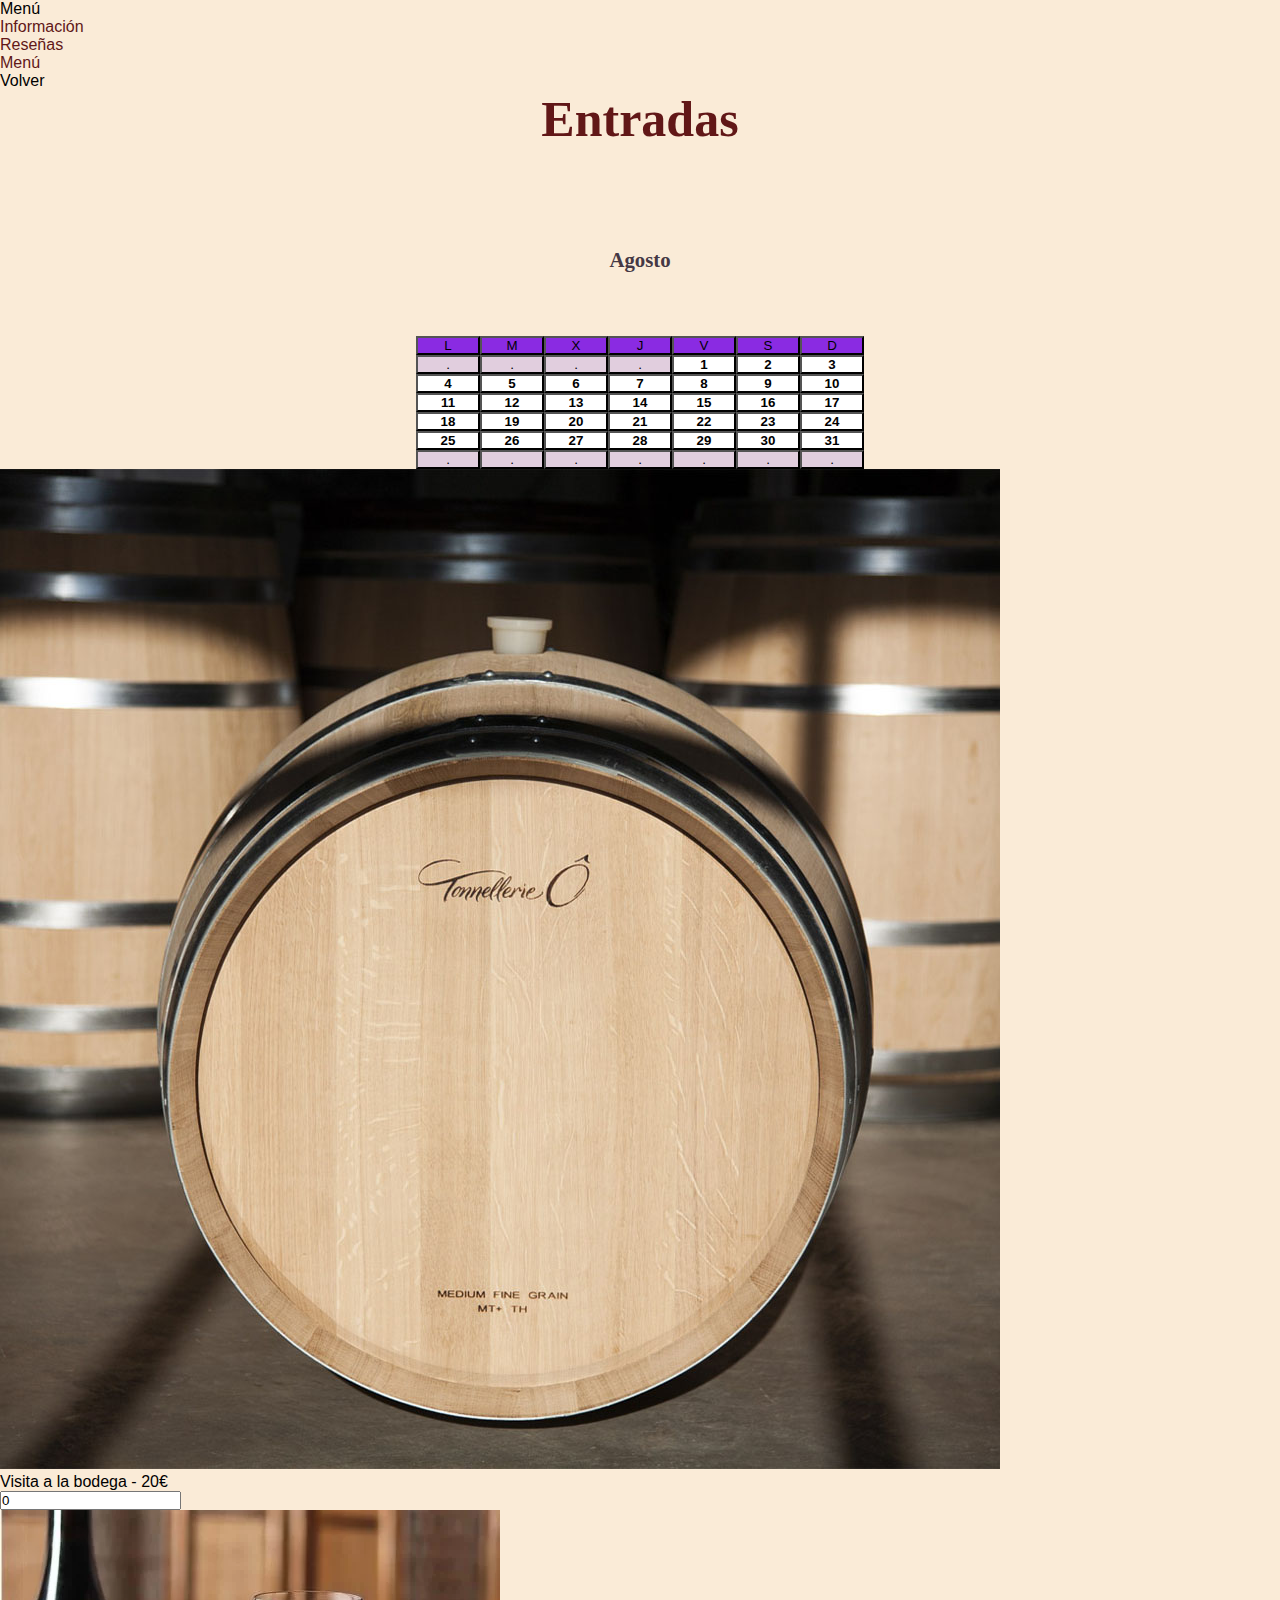
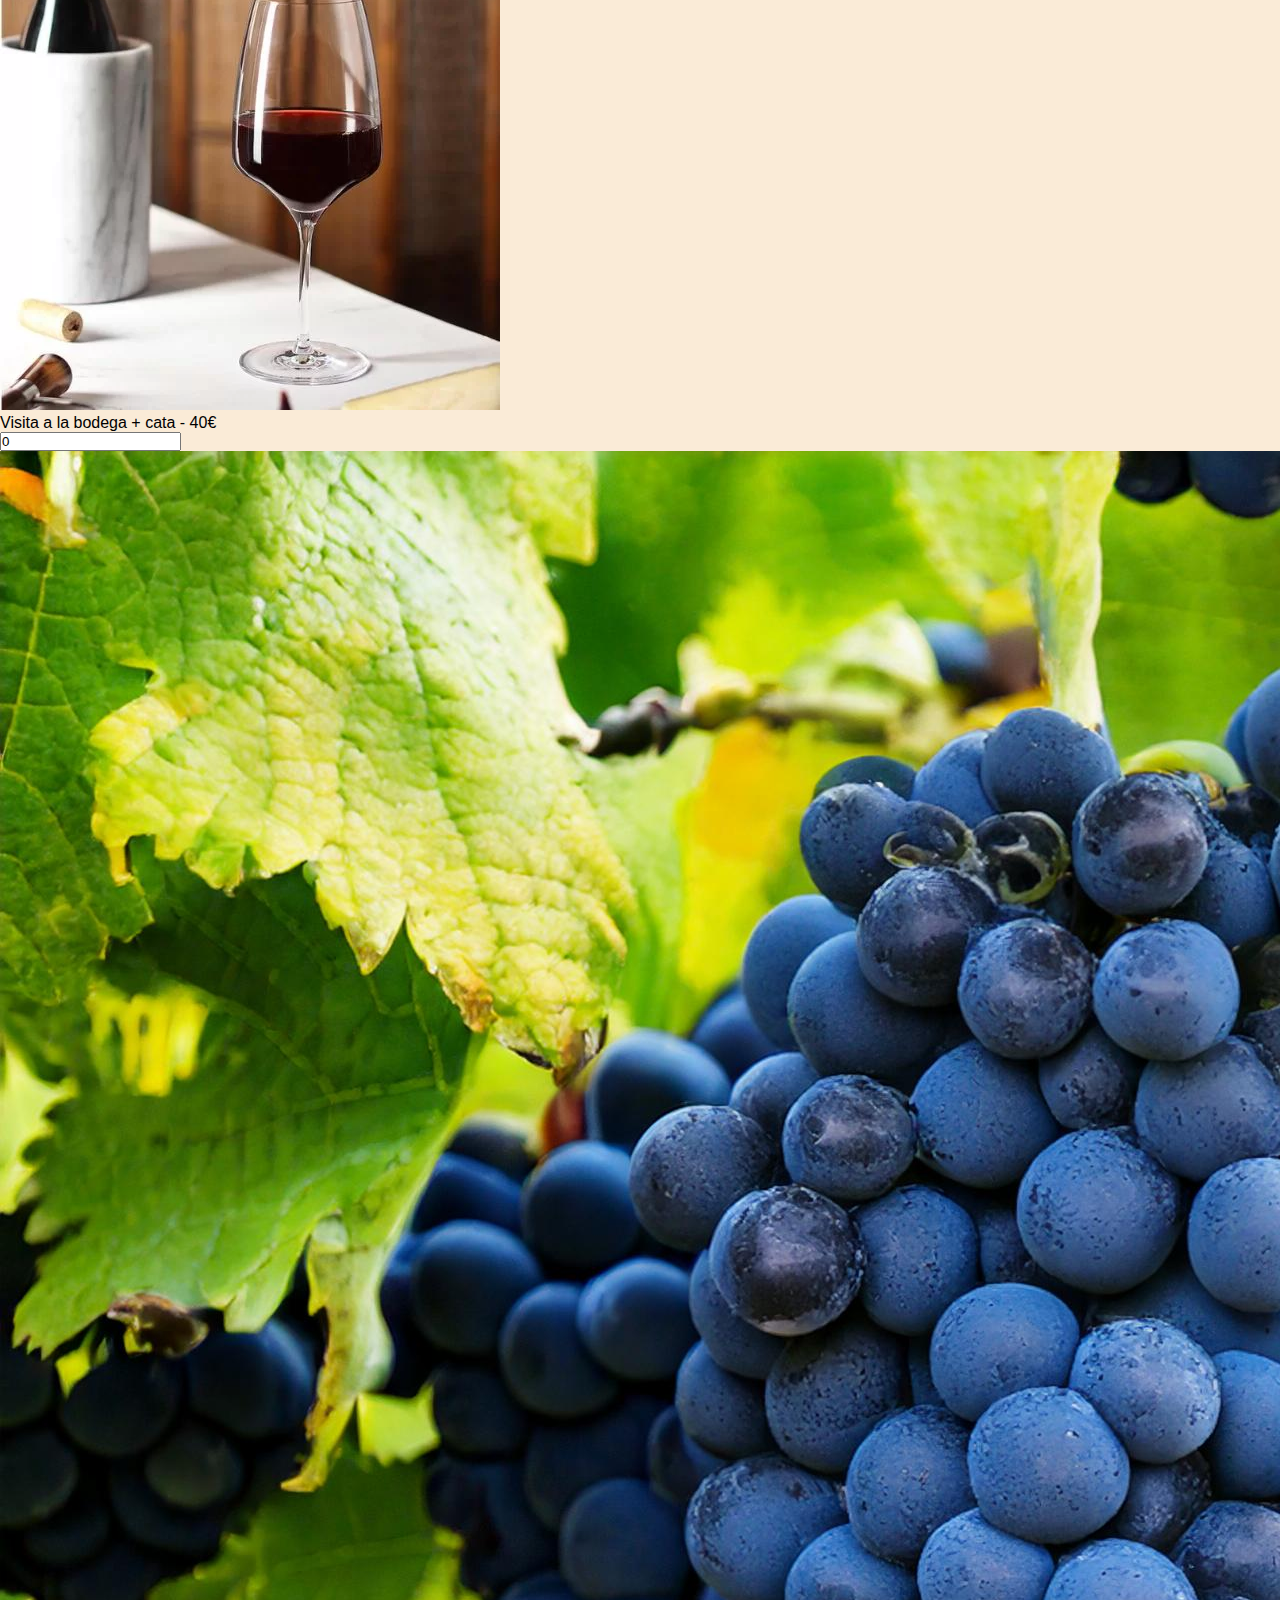
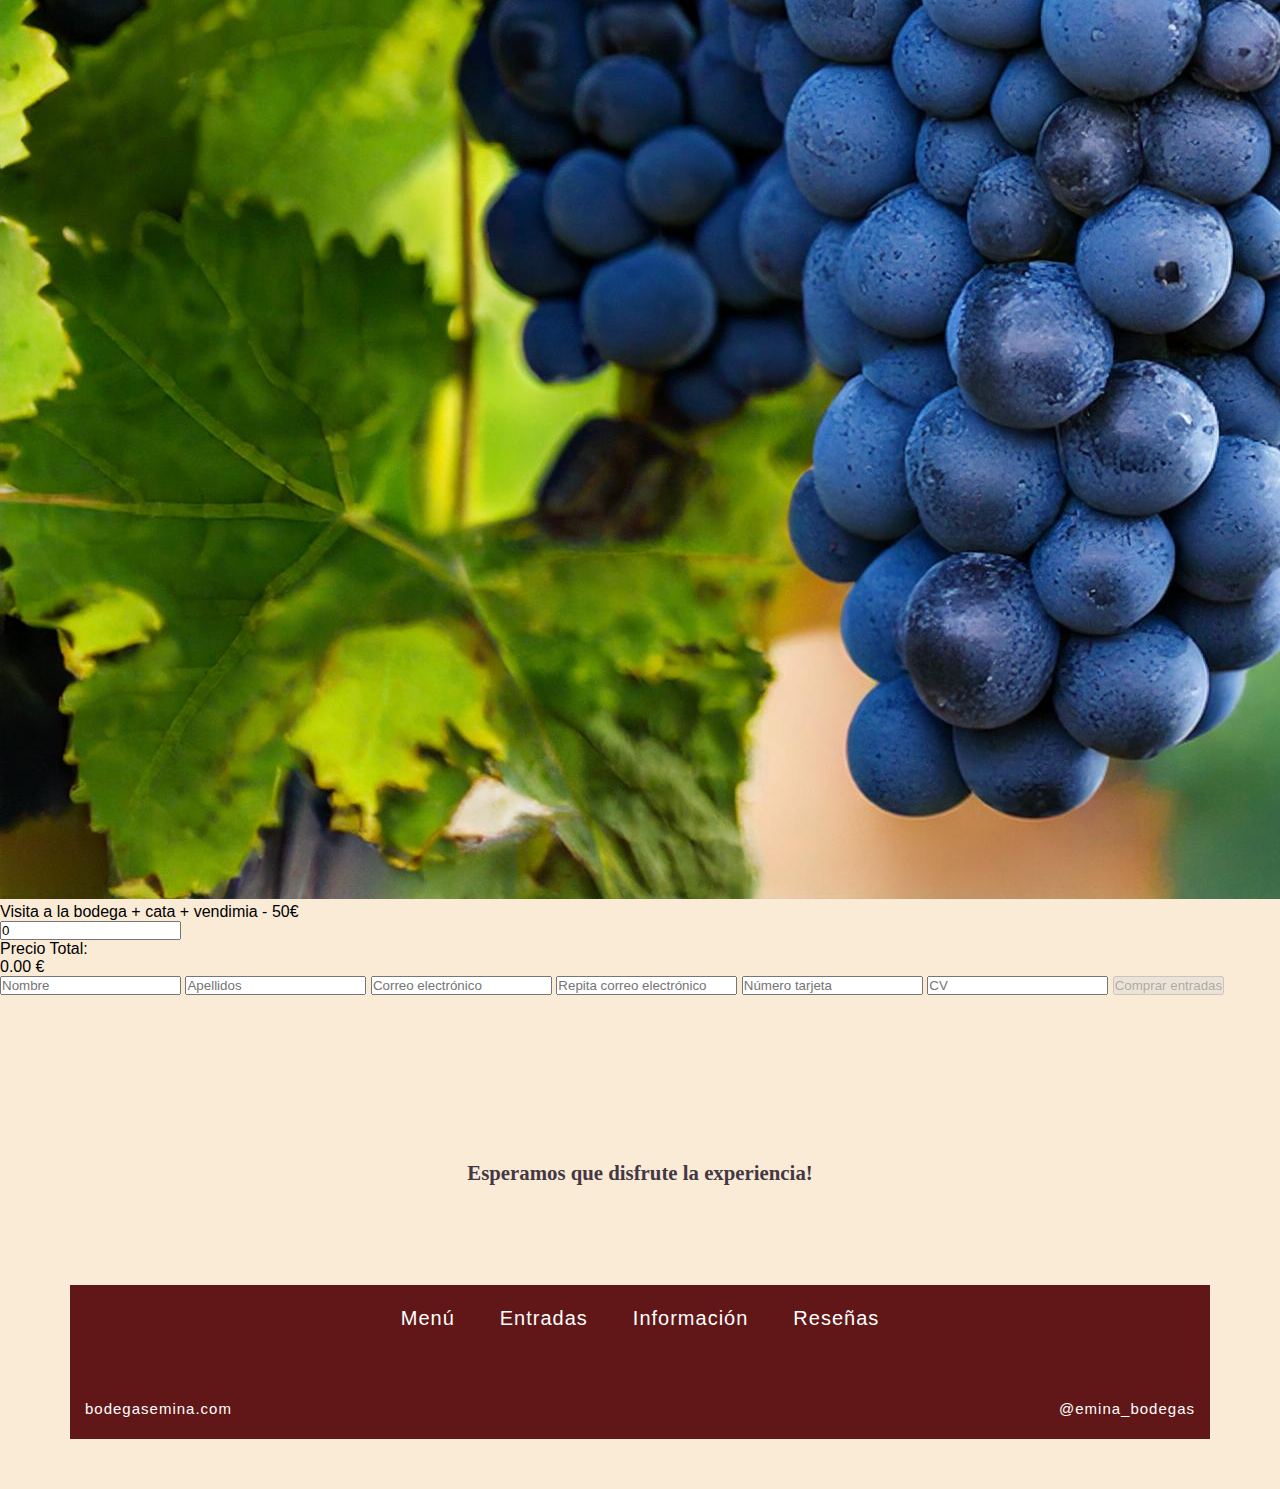
<file: entradas.html>
<!DOCTYPE html>

<html class="index">
    <head>
        <meta charset="utf-8">
        <meta name="viewport" content="width=device-width">
        <link rel="icon" href="MEDIA/corcho.jpg" type="image/webp">

        <link rel="stylesheet" href="https://cdnjs.com/libraries/font-awesome">

        <!-- CSS -->
         <link href="CSS/style.css" rel="stylesheet" type="text/css">
    </head>
    <body>
        <div class="wrapper">
            <nav id="menu">
            <div>
                <i class="fas fa-bars" onclick="openMenu()"></i>
                <p onclick="openMenu()">Menú</p>
                <ul>
                    <li>
                        <a href="informacion.html" onclick="closeMenu()">Información</a>
                    </li>
                    <li>
                        <a href="opiniones.html" onclick="closeMenu()">Reseñas</a>
                    </li>
                    <li>
                        <a href="index.html" onclick="closeMenu()">Menú</a>
                    </li>
                    <li>
                        <i class="fa-solid fa-xmark" onclick="closeMenu()"></i>
                        <p2 onclick="closeMenu()">Volver</p2>
                    </li>
                </ul>
                </div>
                </nav>
                </div>

            <header>
                <h1>Entradas</h1>
            </header>
            <h2>Agosto</h2>
            <div class="container4">
                <div class="container5">
                    <button class="boton5">L</button>
                    <button class="boton6">.</button>
                    <button class="boton4">4</button>
                    <button class="boton4">11</button>
                    <button class="boton4">18</button>
                    <button class="boton4">25</button>
                    <button class="boton6">.</button>
                </div>
                <div class="container5">
                    <button class="boton5">M</button>
                    <button class="boton6">.</button>
                    <button class="boton4">5</button>
                    <button class="boton4">12</button>
                    <button class="boton4">19</button>
                    <button class="boton4">26</button>
                    <button class="boton6">.</button>
                </div>
                <div class="container5">
                    <button class="boton5">X</button>
                    <button class="boton6">.</button>
                    <button class="boton4">6</button>
                    <button class="boton4">13</button>
                    <button class="boton4">20</button>
                    <button class="boton4">27</button>
                    <button class="boton6">.</button>
                </div>
                <div class="container5">
                    <button class="boton5">J</button>
                    <button class="boton6">.</button>
                    <button class="boton4">7</button>
                    <button class="boton4">14</button>
                    <button class="boton4">21</button>
                    <button class="boton4">28</button>
                    <button class="boton6">.</button>
                </div>
                <div class="container5">
                    <button class="boton5">V</button>
                    <button class="boton4">1</button>
                    <button class="boton4">8</button>
                    <button class="boton4">15</button>
                    <button class="boton4">22</button>
                    <button class="boton4">29</button>
                    <button class="boton6">.</button>
                </div>
                <div class="container5">
                    <button class="boton5">S</button>
                    <button class="boton4">2</button>
                    <button class="boton4">9</button>
                    <button class="boton4">16</button>
                    <button class="boton4">23</button>
                    <button class="boton4">30</button>
                    <button class="boton6">.</button>
                </div>
                <div class="container5">
                    <button class="boton5">D</button>
                    <button class="boton4">3</button>
                    <button class="boton4">10</button>
                    <button class="boton4">17</button>
                    <button class="boton4">24</button>
                    <button class="boton4">31</button>
                    <button class="boton6">.</button>
                </div>
            </div>
    
            
            <div class="calculo">
                <main>
                    <section id="experiencia">
                <div class="galeria2">
    <div class="experiencia-item">
        <img src="MEDIA/BARRICA.jpg" alt="">
        <div class="info-exp">
            <p>Visita a la bodega - 20€</p>
            <input type="number" name="bodega" min="0" value="0" data-price="20">
        </div>
    </div>

    <div class="experiencia-item">
        <img src="MEDIA/copa.webp" alt="">
        <div class="info-exp">
            <p>Visita a la bodega + cata - 40€</p>
            <input type="number" name="cata" min="0" value="0" data-price="40">
        </div>
    </div>

    <div class="experiencia-item">
        <img src="MEDIA/uvas.jpg" alt="">
        <div class="info-exp">
            <p>Visita a la bodega + cata + vendimia - 50€</p>
            <input type="number" name="vendimia" min="0" value="0" data-price="50">
        </div>
    </div>
</div>

<div class="total-price-cont">
    <p>Precio Total:</p>
    <p id="totalPrice">0€</p>
</div>

<input class="relleno" type="text" id="Opinión" placeholder="Nombre">
<input class="relleno" type="text" id="Opinión" placeholder="Apellidos">
<input class="relleno" type="text" id="Opinión" placeholder="Correo electrónico">
<input class="relleno" type="text" id="Opinión" placeholder="Repita correo electrónico">
<input class="relleno" type="text" id="Opinión" placeholder="Número tarjeta">
<input class="relleno" type="text" id="Opinión" placeholder="CV">

<input id="buyFood" type="submit" value="Comprar entradas" class="disabled"/>
            </div>
        
    


            <h2>Esperamos que disfrute la experiencia!</h2>



            <footer>
                <div class="options">
                    <a href="index.html">Menú</a>
                    <a href="entradas.html">Entradas</a>
                    <a href="informacion.html">Información</a>
                    <a href="opiniones.html">Reseñas</a>
                </div>
    
                <div class="contact">
                    <p>bodegasemina.com</p>
                    <p>@emina_bodegas</p>
                </div>
            </footer>
        </div>
        <script src="script.js"></script>
    </body>
</html>
</file>
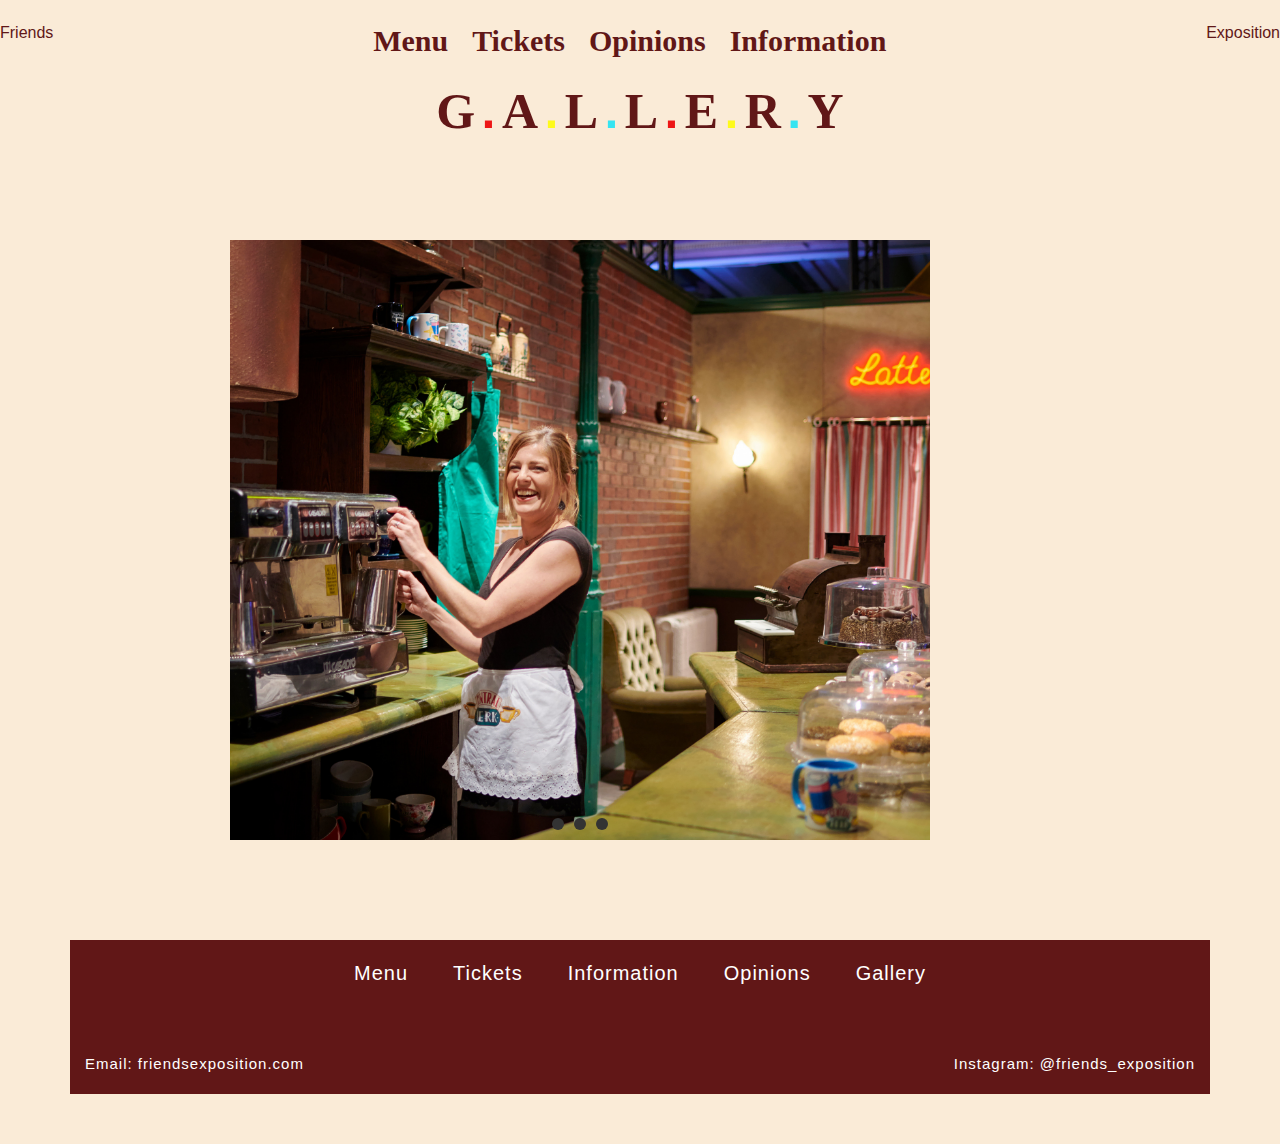
<file: gallery.html>
<!DOCTYPE html>

<html class="index">
    <head>
        <meta charset="utf-8">
        <meta name="viewport" content="width=device-width">
        <link rel="icon" href="MEDIA/IMAGES/favicon.webp" type="image/webp">

        <link rel="stylesheet" href="https://cdnjs.com/libraries/font-awesome">

        <!-- CSS -->
         <link href="CSS/style.css" rel="stylesheet" type="text/css">
    </head>
    <body>
        <div class="wrapper">
            <nav id="pr-menu" class="menu">
                <a href="index.html">Friends</a>
                <ul>
                    <li>
                        <a href="index.html">Menu</a>
                    </li>
                    <li>
                        <a href="entradas.html">Tickets</a>
                    </li>
                    <li>
                        <a href="opiniones.html">Opinions</a>
                    </li>
                    <li>
                        <a href="informacion.html">Information</a>
                    </li>
                </ul>
                <a href="index.html">Exposition</a>
            </nav>

            <header>
            <h1 class="tracking-in-contract">G <span class="s1">.</span>A <span class="s2">.</span>L <span class="s3">.</span>L <span class="s1">.</span>E <span class="s2">.</span>R <span class="s3">.</span>Y</h1>
            </header>


             <div class="carrusel">
    <input type="radio" name="slides" id="slide1" checked>
    <input type="radio" name="slides" id="slide2">
    <input type="radio" name="slides" id="slide3">

    <div class="slides">
      <div class="slide" id="s1">
        <img src="MEDIA/IMAGES/1.webp" alt="Imagen 1">
      </div>
      <div class="slide" id="s2">
        <img src="MEDIA/IMAGES/2.webp" alt="Imagen 2">
      </div>
      <div class="slide" id="s3">
        <img src="MEDIA/IMAGES/3.webp" alt="Imagen 3">
      </div>
    </div>

    <div class="navegacion">
      <label for="slide1"></label>
      <label for="slide2"></label>
      <label for="slide3"></label>
    </div>
  </div>
            <footer>
                <div class="options">
                    <a href="index.html">Menu</a>
                    <a href="entradas.html">Tickets</a>
                    <a href="informacion.html">Information</a>
                    <a href="opiniones.html">Opinions</a>
                    <a href="gallery.html">Gallery</a>
                </div>
    
                <div class="contact">
                    <p>Email: friendsexposition.com</p>
                    <p>Instagram: @friends_exposition</p>
                </div>
            </footer>
        </div>
    </body>
</html>
</file>
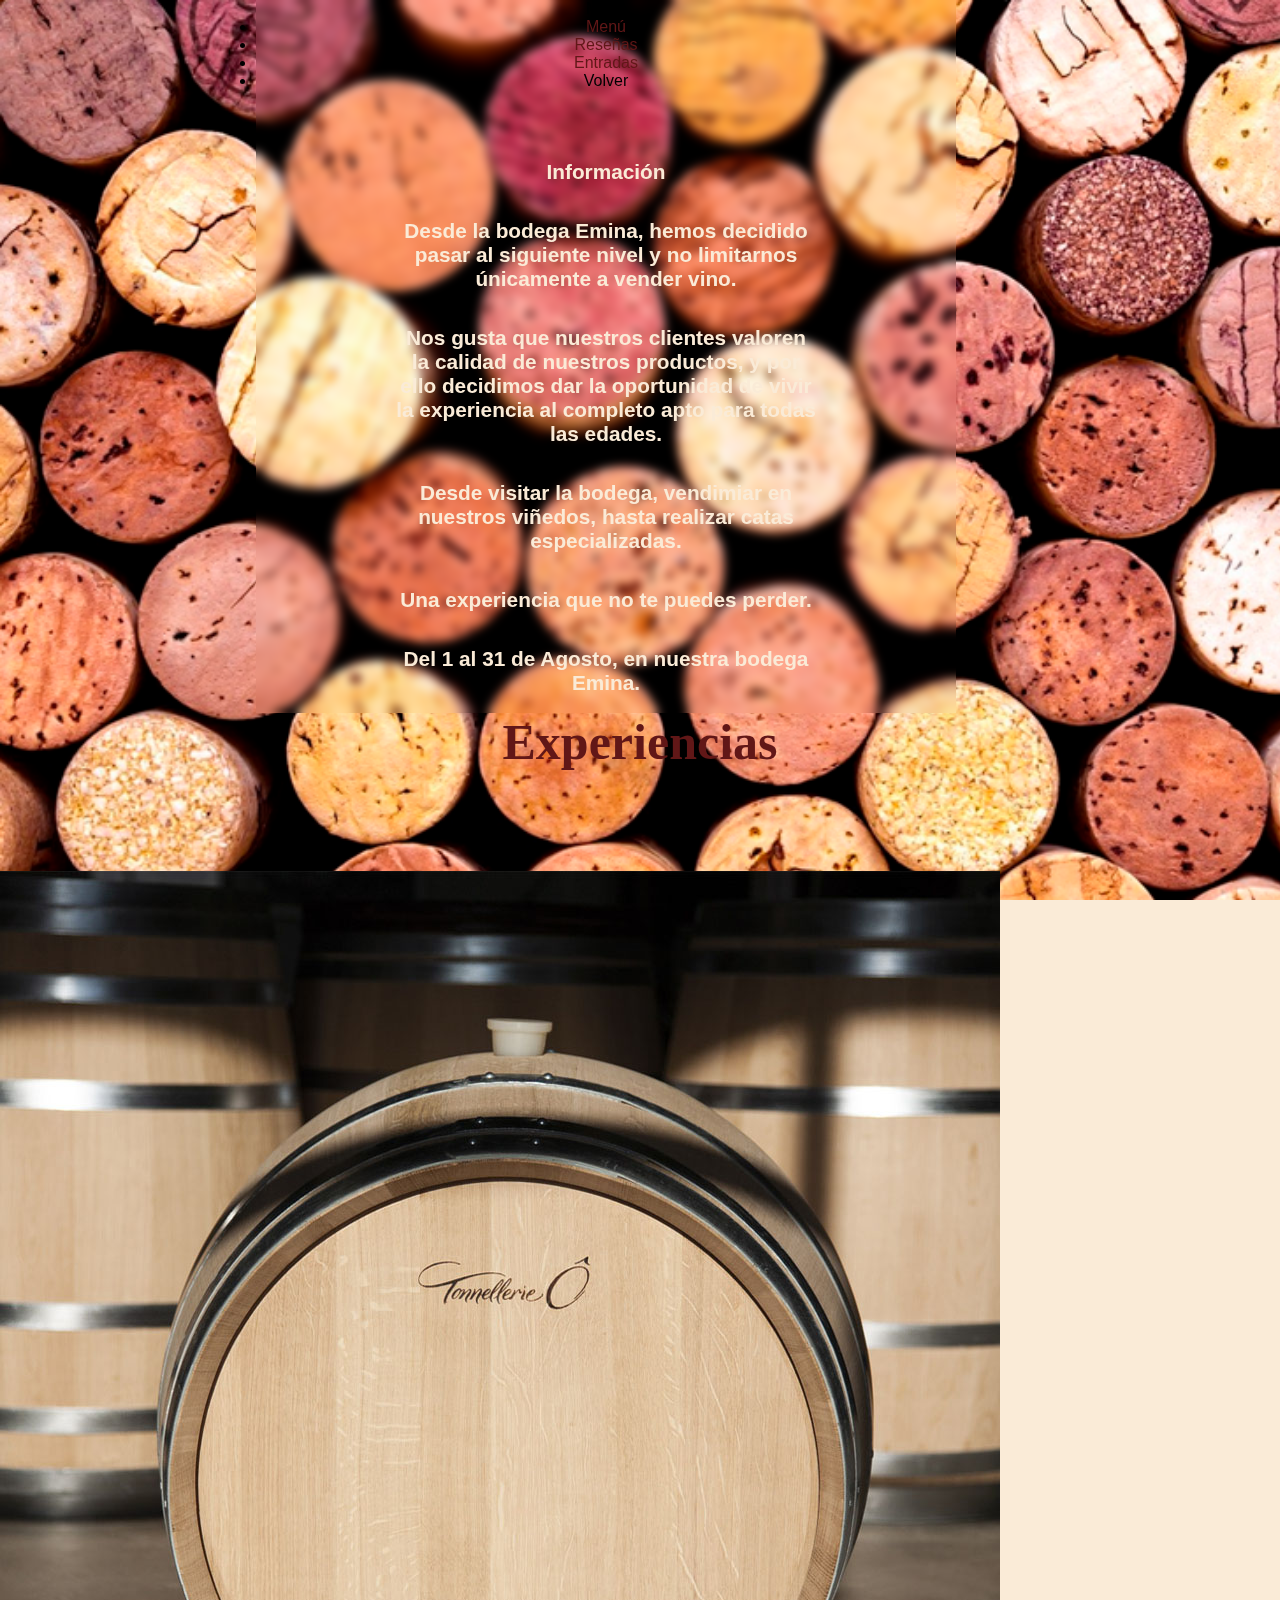
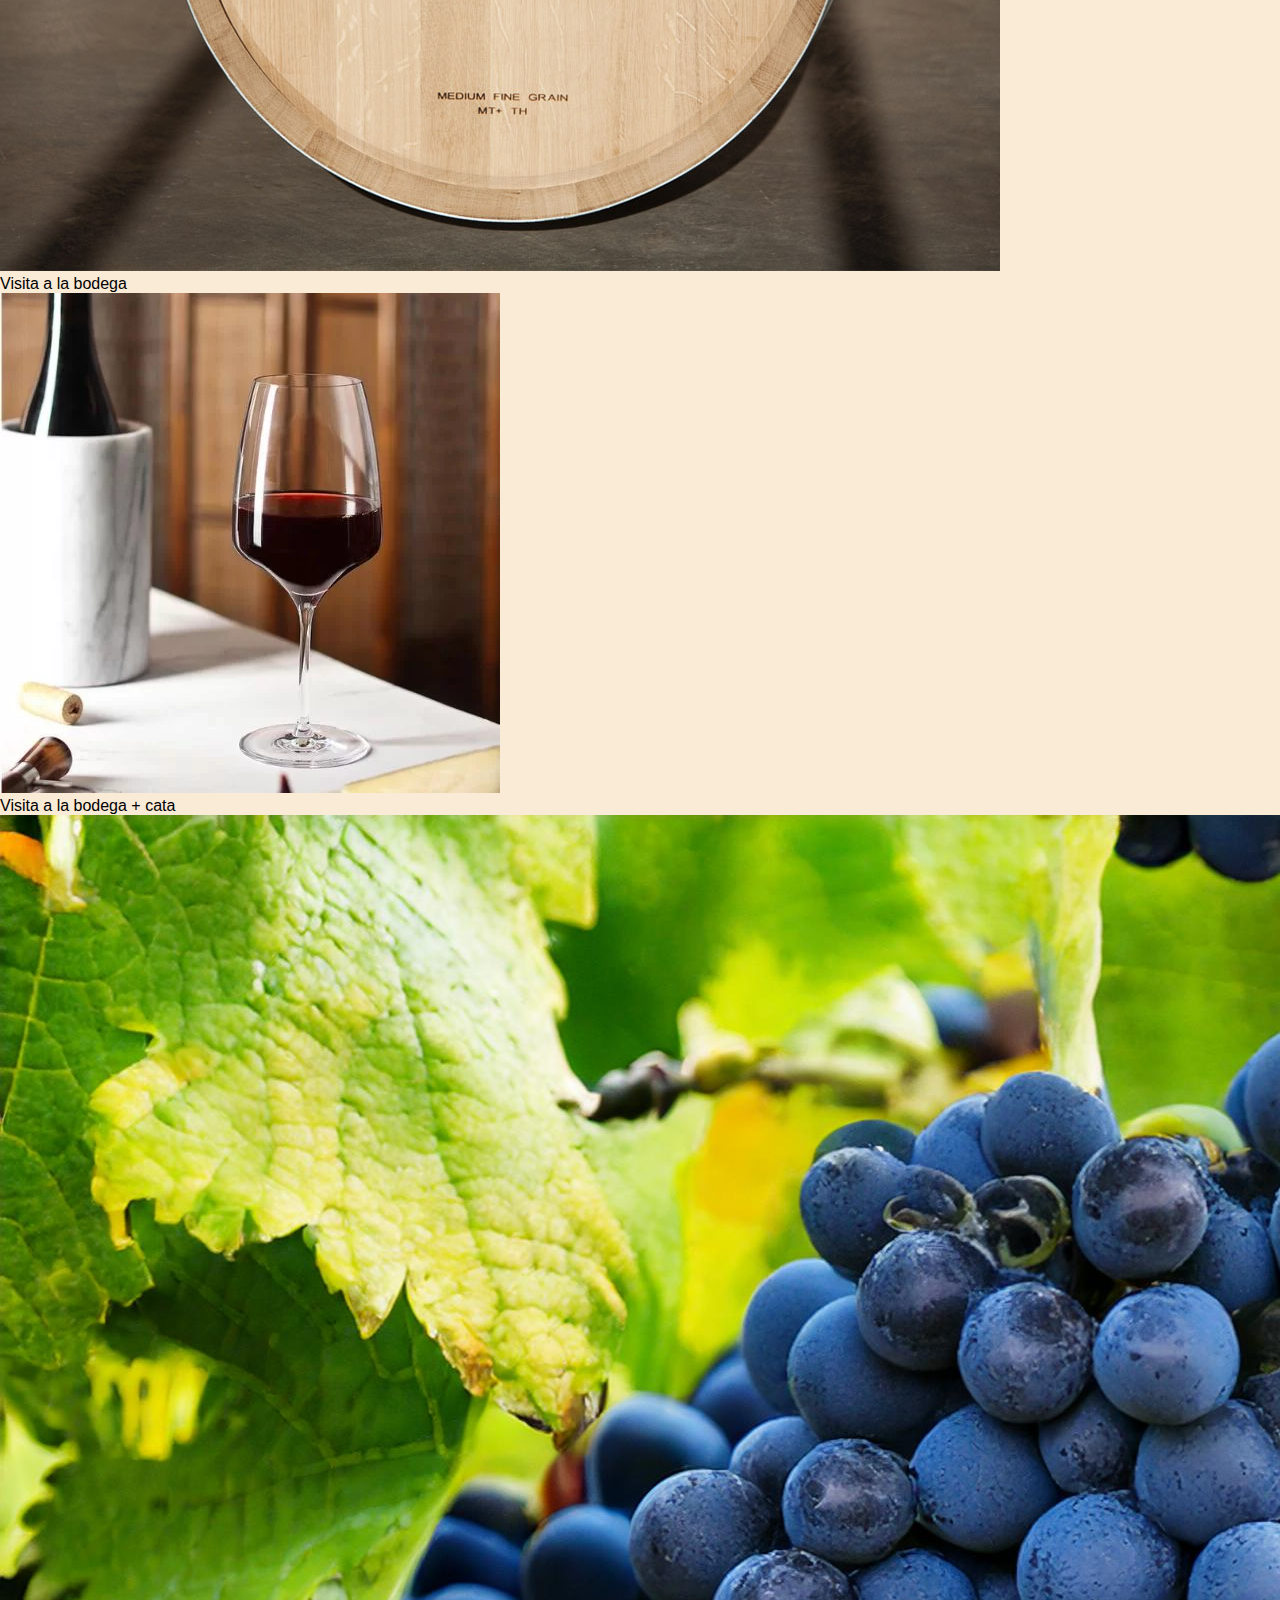
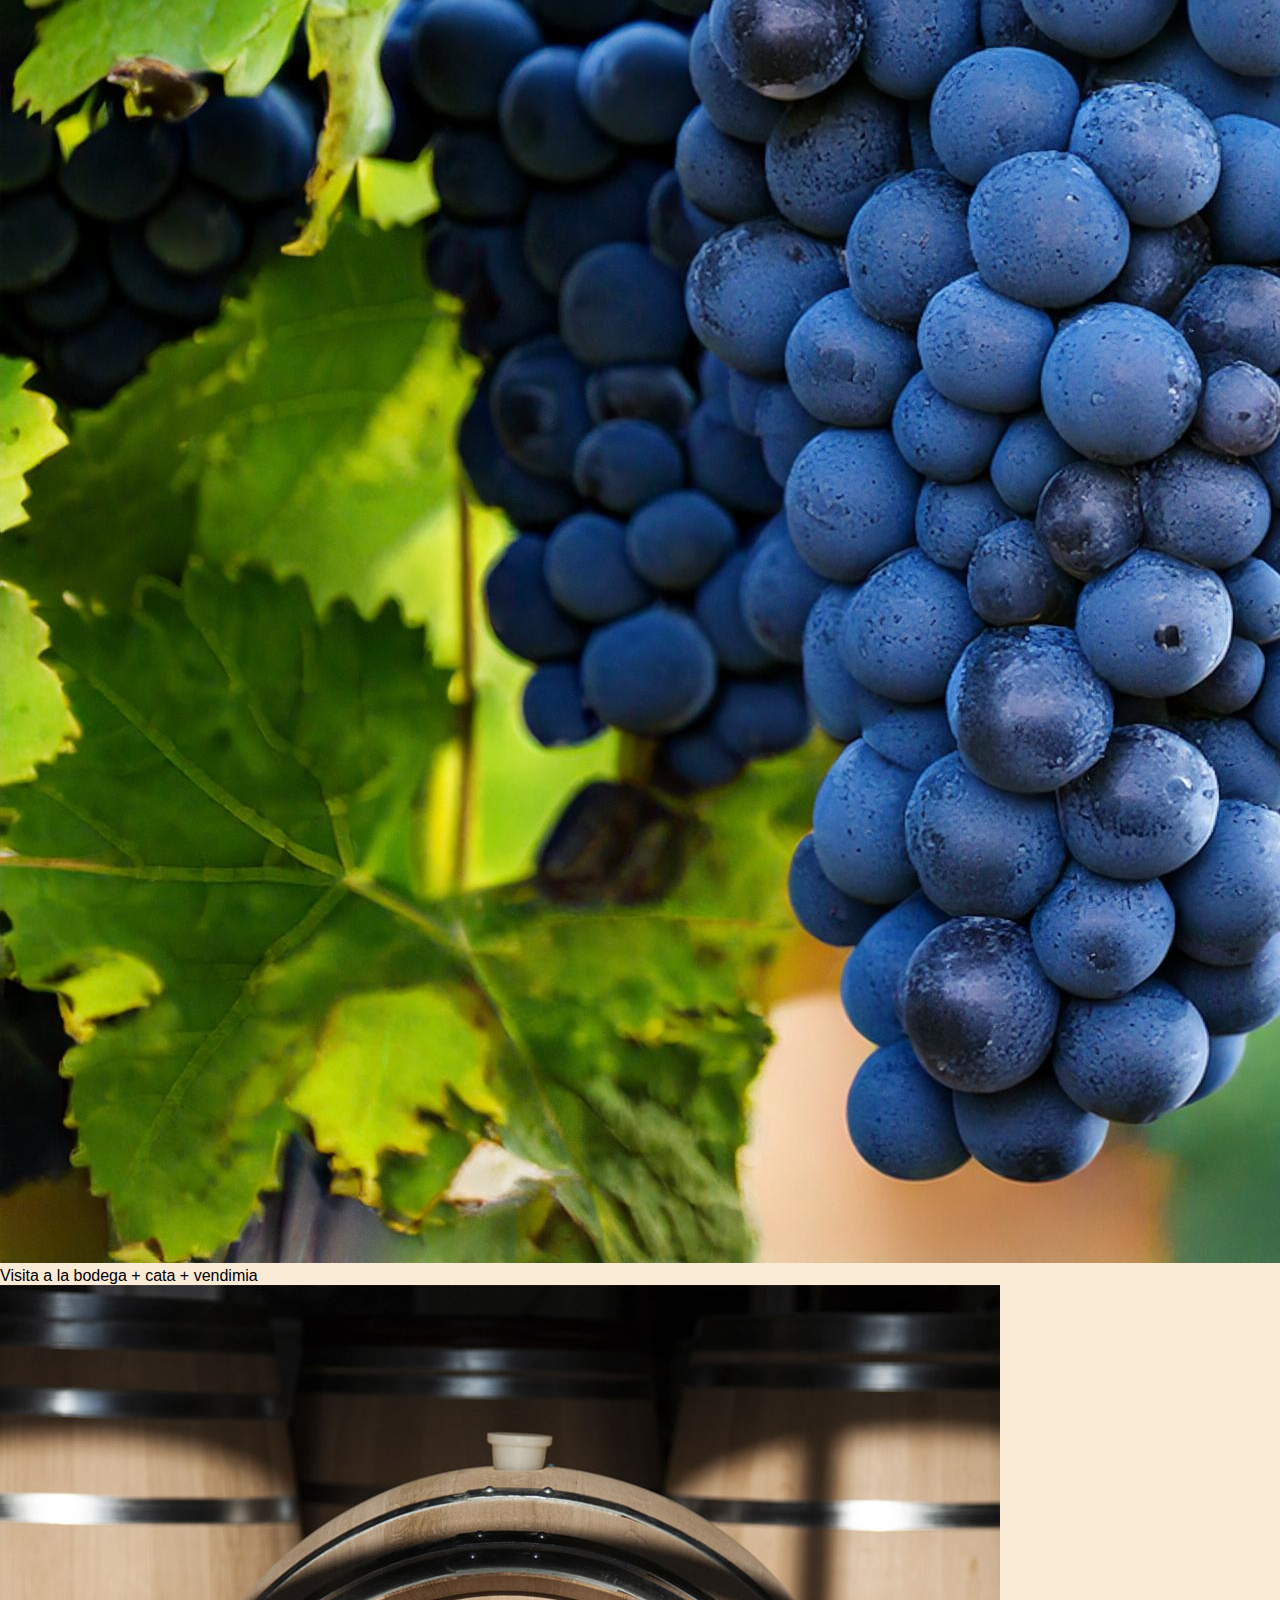
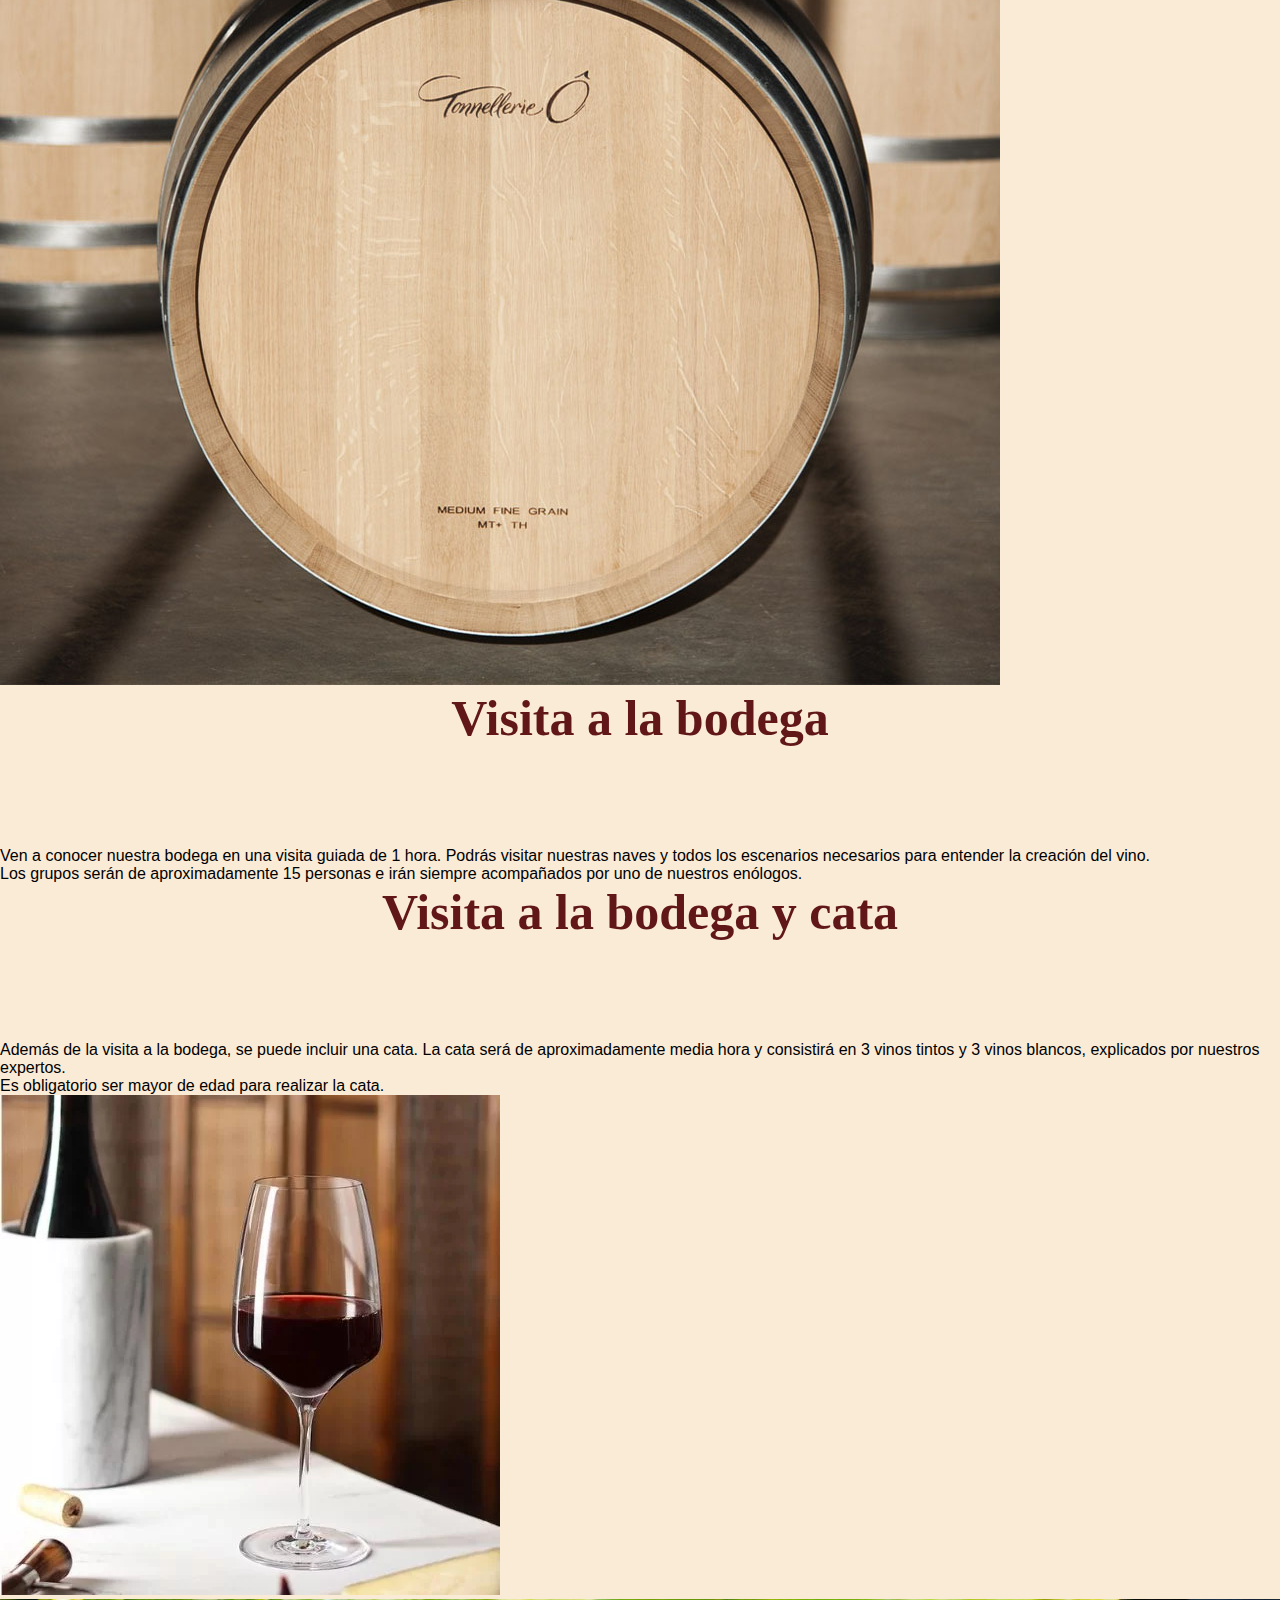
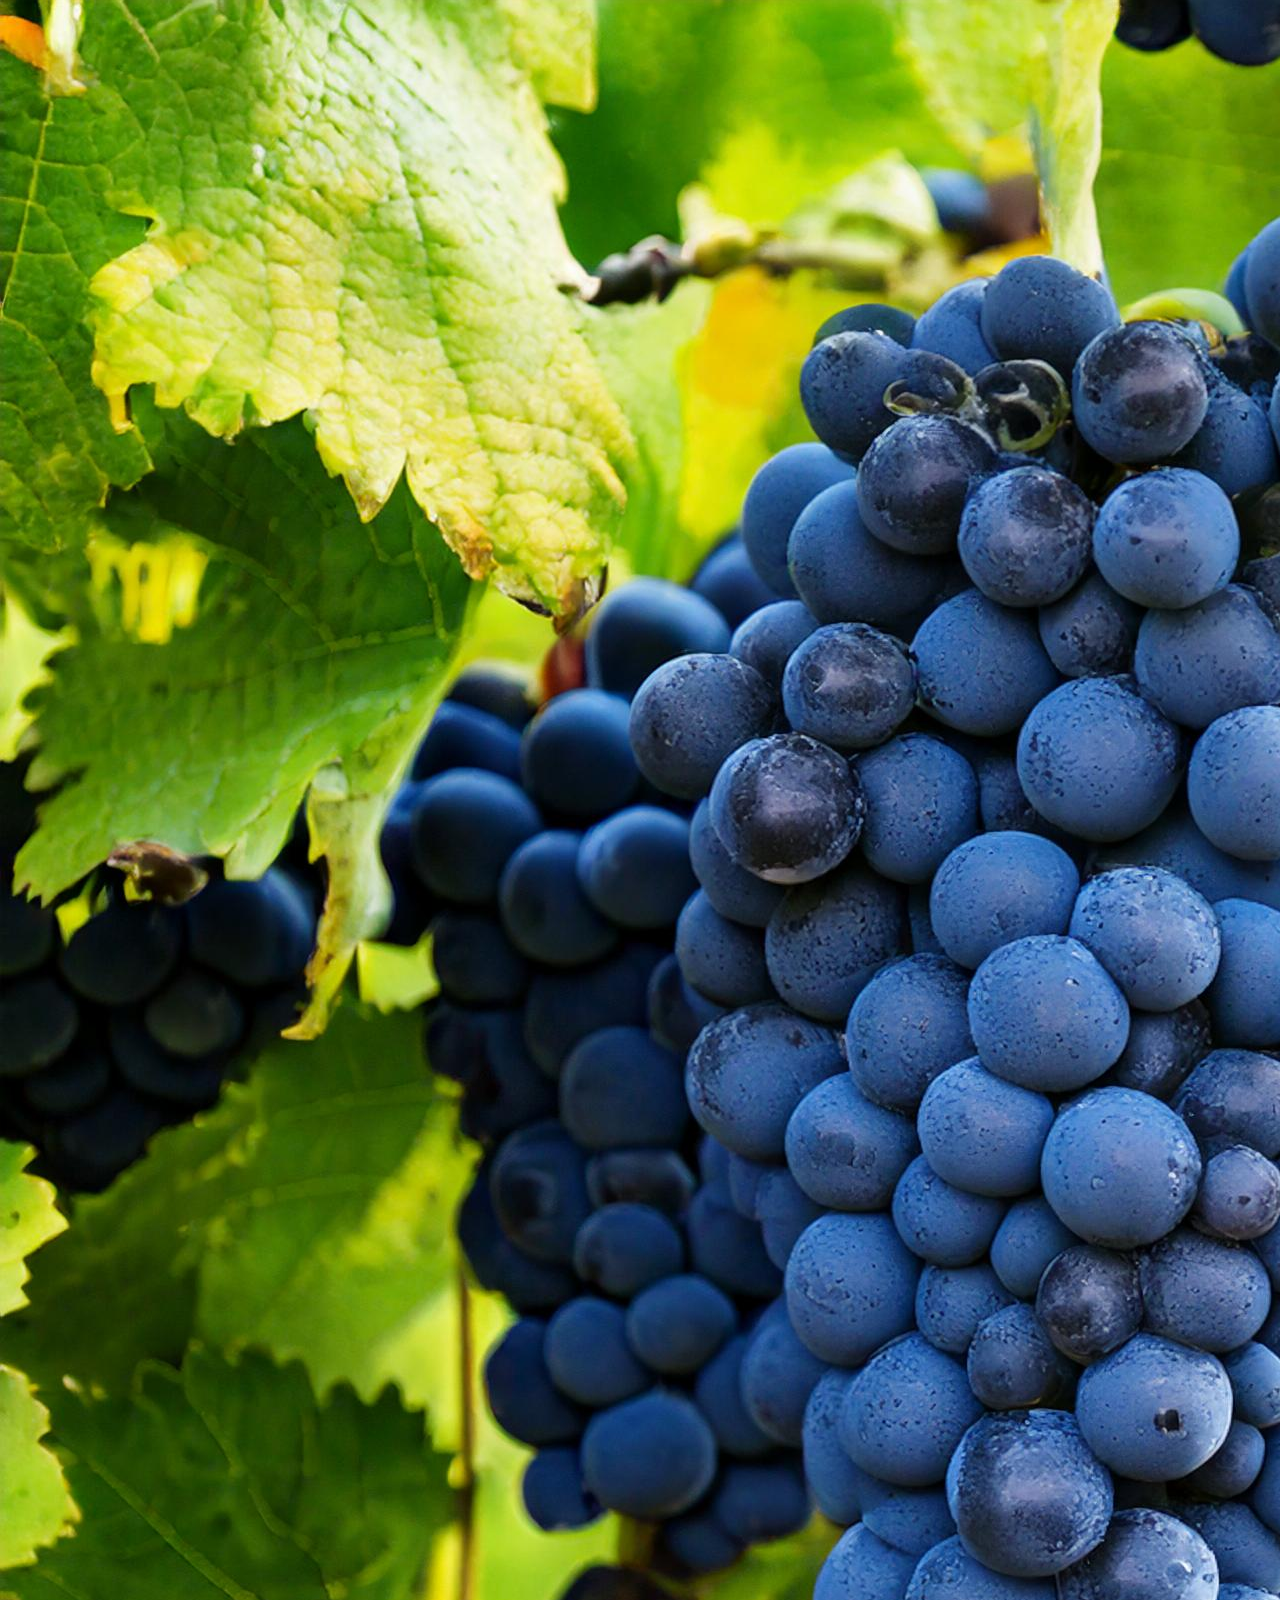
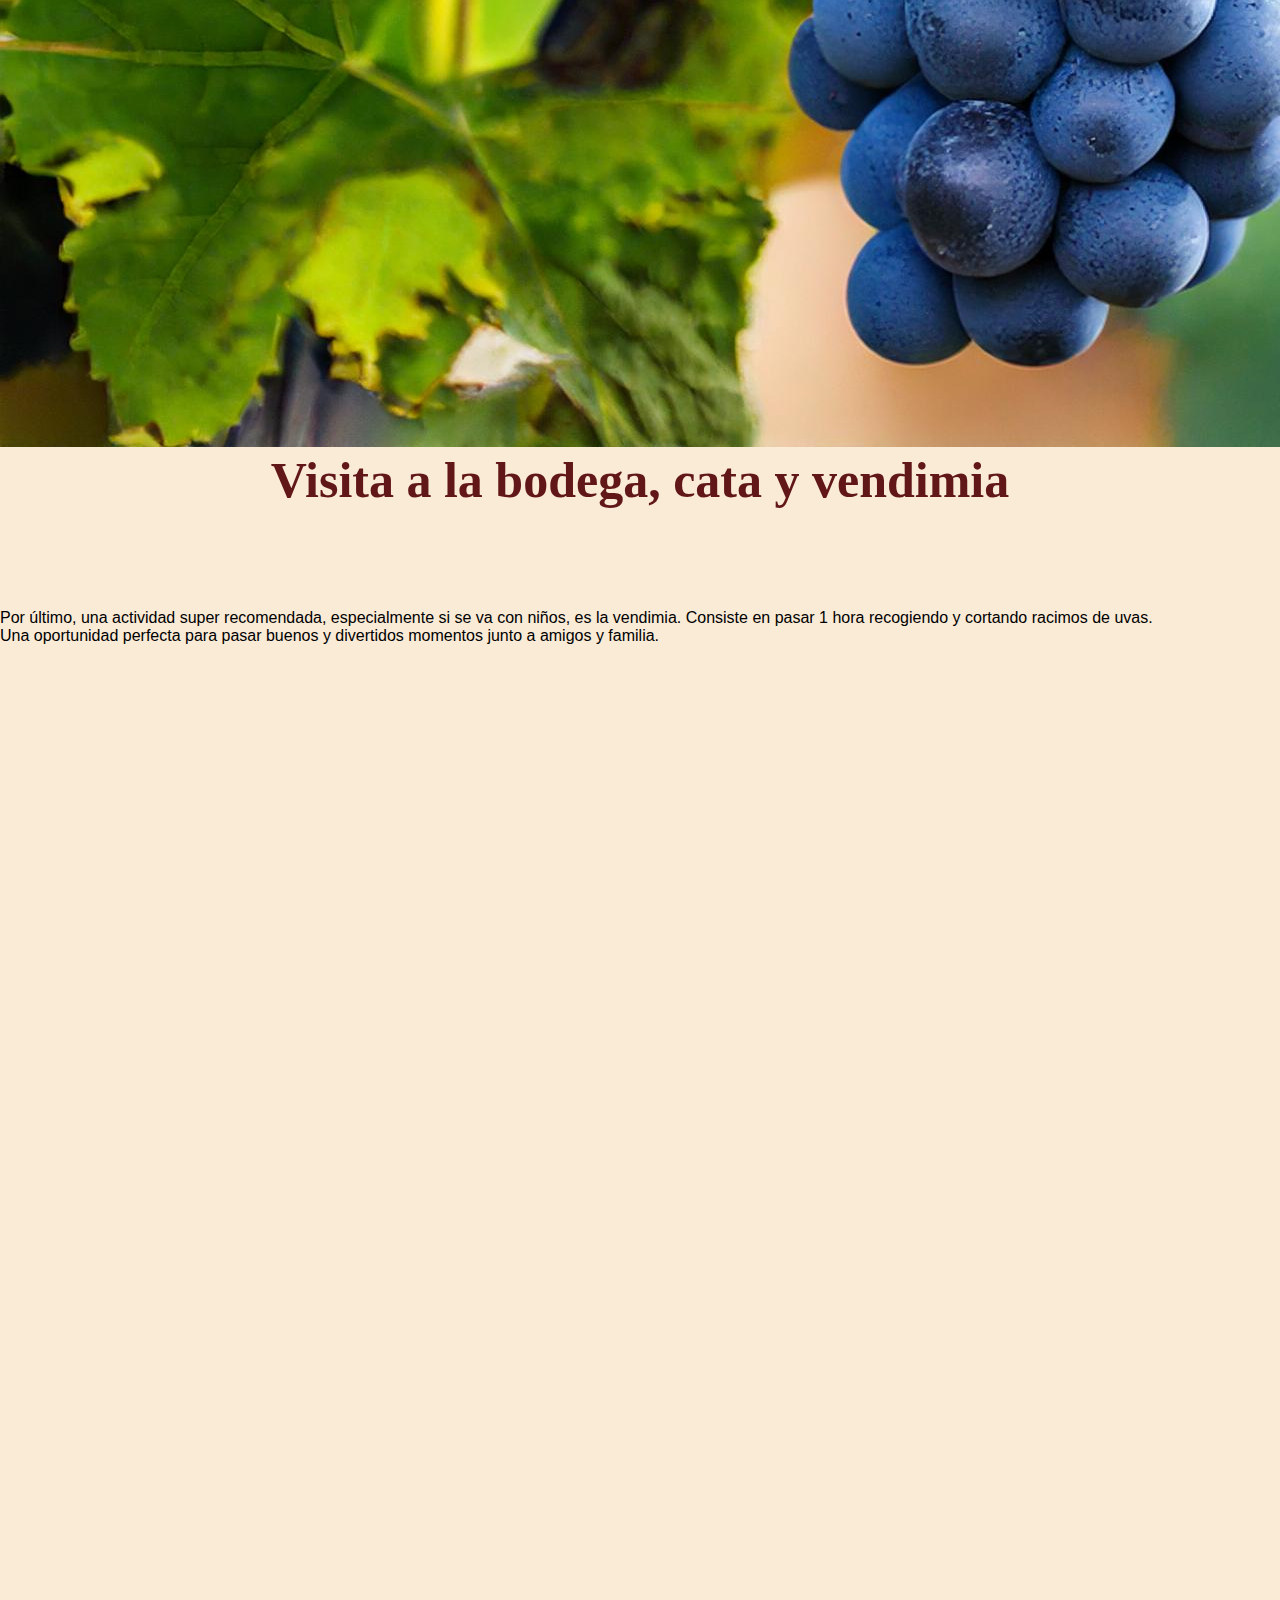
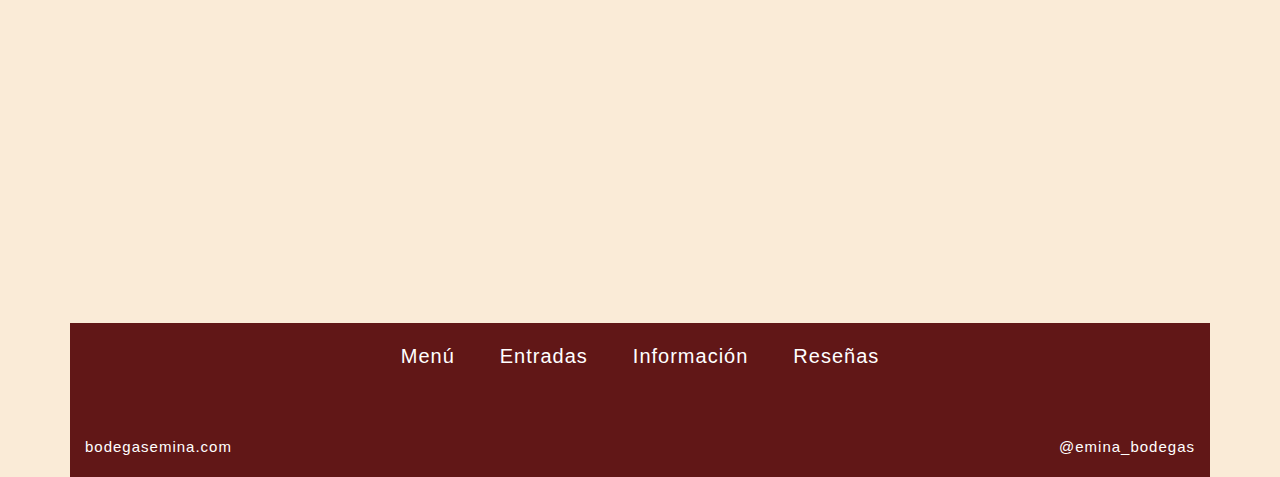
<file: informacion.html>
<!DOCTYPE html>

<html class="index">
    <head>
        <meta charset="utf-8">
        <meta name="viewport" content="width=device-width">
        <link rel="icon" href="MEDIA/corcho.jpg" type="image/webp">

        <link rel="stylesheet" href="https://cdnjs.com/libraries/font-awesome">

        <!-- CSS -->
         <link href="CSS/style.css" rel="stylesheet" type="text/css">
    </head>
    <body class="fondobody">


        <div class="cabecera">
            <div class="wrapper">
           <div class="fondo">
  <nav id="menu">
            <div>
                <i class="fas fa-bars" onclick="openMenu()"></i>
                <p onclick="openMenu()">Menú</p>
                <ul>
                    <li>
                        <a href="index.html" onclick="closeMenu()">Menú</a>
                    </li>
                    <li>
                        <a href="opiniones.html" onclick="closeMenu()">Reseñas</a>
                    </li>
                    <li>
                        <a href="entradas.html" onclick="closeMenu()">Entradas</a>
                    </li>
                    <li>
                        <i class="fa-solid fa-xmark" onclick="closeMenu()"></i>
                        <p2 onclick="closeMenu()">Volver</p2>
                    </li>
                </ul>
                </div>
                </nav>
                </div>

  <div class="start" id="inicio">
                <div class="start-text">
                    <div class="texto">
                      <h5 class="tracking-in-contract">Información</h5>
                    </div>
                  </div>
                          </div>
                              <h4>Desde la bodega Emina, hemos decidido pasar al siguiente nivel y no limitarnos únicamente a vender vino.
                              </h4>
                              <h4>Nos gusta que nuestros clientes valoren la calidad de nuestros productos, y por ello decidimos dar la oportunidad de vivir la experiencia al completo apto para todas las edades.</h4>
                              <h4>Desde visitar la bodega, vendimiar en nuestros viñedos, hasta realizar catas especializadas.</h4>
                              <h4>Una experiencia que no te puedes perder.</h4>
                              <h4>Del 1 al 31 de Agosto, en nuestra bodega Emina.</h4>
                </div>
            </div>
  
            
            <section class="experiencia">
            <h1>Experiencias</h1>
            <div class="galeria">
                <figure>
                    <img src="MEDIA/BARRICA.jpg" alt="">
                    <figcaption>Visita a la bodega</figcaption>
                </figure>
                <figure>
                    <img src="MEDIA/copa.webp" alt="">
                    <figcaption>Visita a la bodega + cata</figcaption>
                </figure>
                <figure>
                    <img src="MEDIA/uvas.jpg" alt="">
                    <figcaption>Visita a la bodega + cata + vendimia</figcaption>
                </figure>
            </div>
        </section>


        <section class="bodega">
            <figure class="info1">
                <img src="MEDIA/BARRICA.jpg" alt="">
            </figure>
            <section>
                <h1 class="bodegatext1">Visita a la bodega</h1>
                <p class="bodegatext2">Ven a conocer nuestra bodega en una visita guiada de 1 hora.
                Podrás visitar nuestras naves y todos los escenarios necesarios para entender la creación del vino.
                </p>
                <p class="bodegatext2">Los grupos serán de aproximadamente 15 personas e irán siempre acompañados por uno de nuestros enólogos.
            </section>
        </section>

        <section class="bodega">
            <div class="text-bode">
                <h1 class="bodegatext1">Visita a la bodega y cata</h1>
                <p class="bodegatext2">Además de la visita a la bodega, se puede incluir una cata.
                    La cata será de aproximadamente media hora y consistirá en 3 vinos tintos y 3 vinos blancos, explicados por nuestros expertos.</p>
                <p class="bodegatext2">Es obligatorio ser mayor de edad para realizar la cata.</p>
            </div>
            <figure class="info2">
                <img src="MEDIA/copa.webp" alt="">
            </figure>
        </section>

        <section class="bodega">
            <figure class="info1">
                <img src="MEDIA/uvas.jpg" alt="">
            </figure>
            <section>
                <h1 class="bodegatext1">Visita a la bodega, cata y vendimia</h1>
                <p class="bodegatext2">Por último, una actividad super recomendada, especialmente si se va con niños, es la vendimia.
                Consiste en pasar 1 hora recogiendo y cortando racimos de uvas.</p>
                <p class="bodegatext2">Una oportunidad perfecta para pasar buenos y divertidos momentos junto a amigos y familia.</p>
            </section>
        </section>


            <div class="video-container">
                <iframe class="video1" width="1280" height="720"
                src="https://www.youtube.com/embed/KD4JHc66Doo"
                title="VIDEO BODEGA EMINA RIBERA" frameborder="0"
                allow="accelerometer; autoplay; clipboard-write; encrypted-media; gyroscope; picture-in-picture; web-share"
                referrerpolicy="strict-origin-when-cross-origin"allowfullscreen>
                </iframe>
            </div>
            
            <div class="video-container">
               <iframe class="video1"  src="https://www.google.com/maps/embed?pb=!1m18!1m12!1m3!1d2981.7585576724196!2d-4.2616089254779475!3d41.63934998033106!2m3!1f0!2f0!3f0!3m2!1i1024!2i768!4f13.1!3m3!1m2!1s0xd46e2560e4703db%3A0x888f98d64b564285!2sBodega%20Emina%20-%20Ribera%20del%20Duero!5e0!3m2!1ses!2ses!4v1762186870072!5m2!1ses!2ses" width="600" height="450" style="border:0;" allowfullscreen="" loading="lazy" referrerpolicy="no-referrer-when-downgrade"></iframe>
           </div>





            <footer>
                <div class="options">
                    <a href="index.html">Menú</a>
                    <a href="entradas.html">Entradas</a>
                    <a href="informacion.html">Información</a>
                    <a href="opiniones.html">Reseñas</a>
                </div>
    
                <div class="contact">
                    <p>bodegasemina.com</p>
                    <p>@emina_bodegas</p>
                </div>
            </footer>
    </body>
</html>
</file>
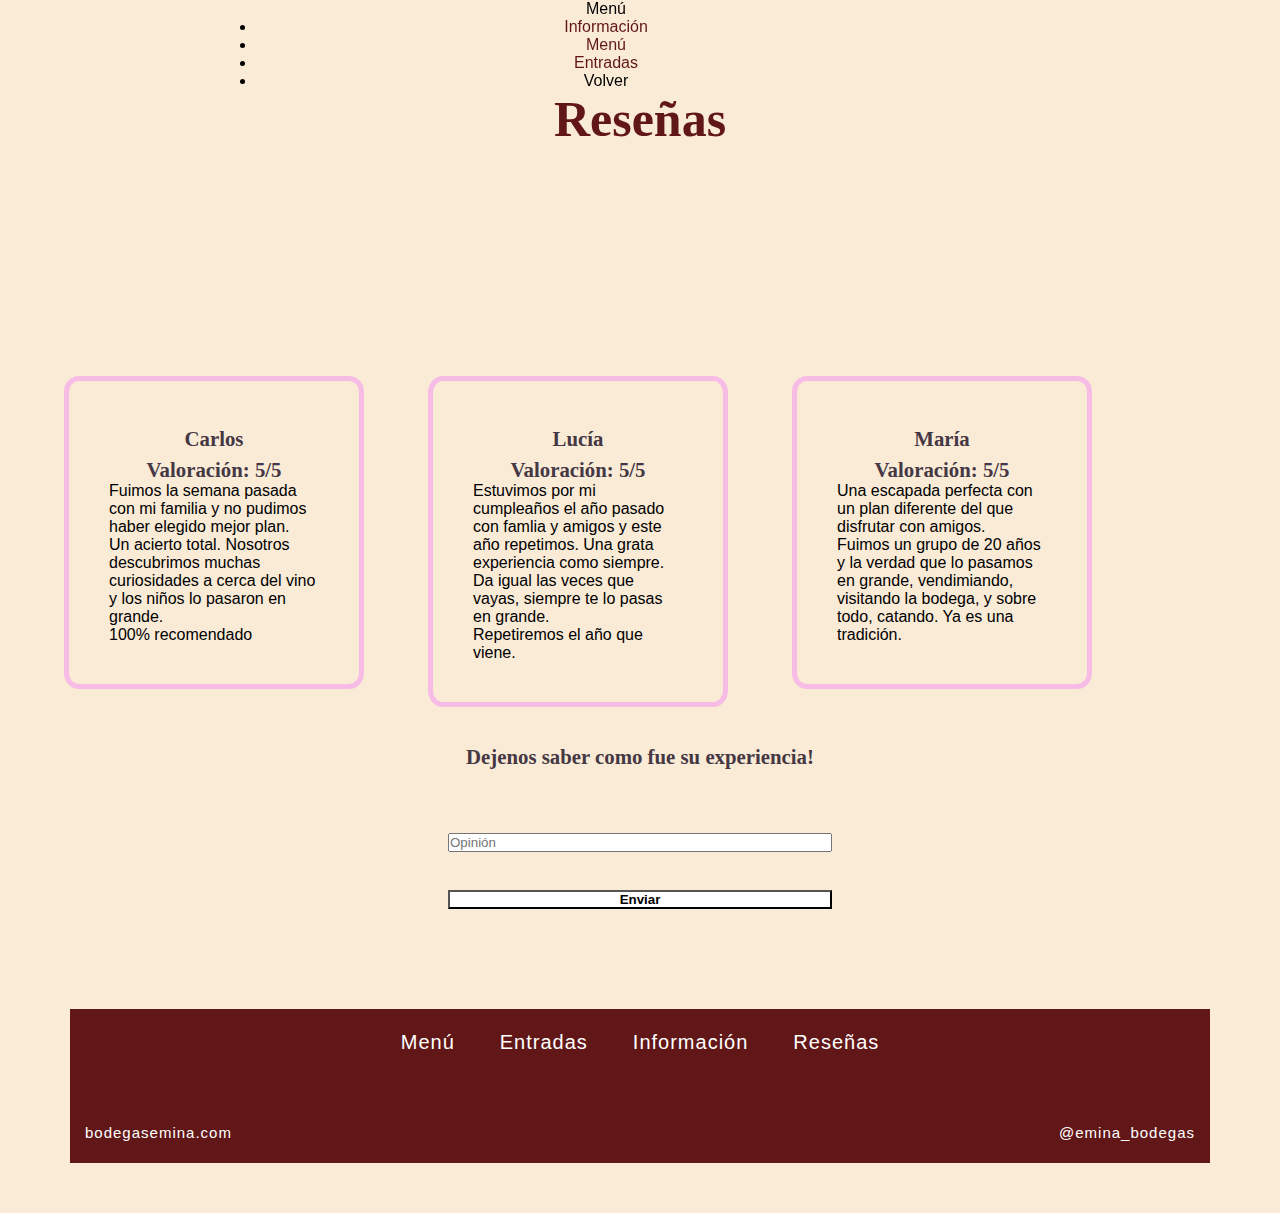
<file: opiniones.html>
<!DOCTYPE html>

<html class="index">
    <head>
        <meta charset="utf-8">
        <meta name="viewport" content="width=device-width">
        <link rel="icon" href="MEDIA/corcho.jpg" type="image/webp">

        <link rel="stylesheet" href="https://cdnjs.com/libraries/font-awesome">

        <!-- CSS -->
         <link href="CSS/style.css" rel="stylesheet" type="text/css">
    </head>
    <body>

        <div class="cabecera">
            <nav id="menu">
            <div>
                <i class="fas fa-bars" onclick="openMenu()"></i>
                <p onclick="openMenu()">Menú</p>
                <ul>
                    <li>
                        <a href="informacion.html" onclick="closeMenu()">Información</a>
                    </li>
                    <li>
                        <a href="index.html" onclick="closeMenu()">Menú</a>
                    </li>
                    <li>
                        <a href="entradas.html" onclick="closeMenu()">Entradas</a>
                    </li>
                    <li>
                        <i class="fa-solid fa-xmark" onclick="closeMenu()"></i>
                        <p2 onclick="closeMenu()">Volver</p2>
                    </li>
                </ul>
                </div>
                </nav>
                </div>

            <header>
                <h1>Reseñas</h1>
            </header>
            <div class="container">
                <div class="op">
                    <h2>Carlos</h2>
                    <h2>Valoración: 5/5</h2>
                    <p>Fuimos la semana pasada con mi familia y no pudimos haber elegido mejor plan.</p>
                    <p>Un acierto total. Nosotros descubrimos muchas curiosidades a cerca del vino y los niños lo pasaron en grande.</p>
                    <p>100% recomendado</p>
                </div>
                <div class="op">
                    <h2>Lucía</h2>
                    <h2>Valoración: 5/5</h2>
                    <p>Estuvimos por mi cumpleaños el año pasado con famlia y amigos y este año repetimos. Una grata experiencia como siempre.</p>
                    <p>Da igual las veces que vayas, siempre te lo pasas en grande.</p>
                    <p>Repetiremos el año que viene.</p>
                </div>
                <div class="op">
                    <h2>María</h2>
                    <h2>Valoración: 5/5</h2>
                    <p>Una escapada perfecta con un plan diferente del que disfrutar con amigos.</p>
                    <p>Fuimos un grupo de 20 años y la verdad que lo pasamos en grande, vendimiando, visitando la bodega, y sobre todo, catando. Ya es una tradición.</p>
                </div>
            </div>

            <h2>Dejenos saber como fue su experiencia!</h2>
            <form id="inform">
                <p class="form-text"></p>
                <input class="relleno" type="text" id="Opinión" placeholder="Opinión">
                <button class="boton4">Enviar</button>
            </form>

            
            <footer>
                <div class="options">
                    <a href="index.html">Menú</a>
                    <a href="entradas.html">Entradas</a>
                    <a href="informacion.html">Información</a>
                    <a href="opiniones.html">Reseñas</a>
                </div>
    
                <div class="contact">
                    <p>bodegasemina.com</p>
                    <p>@emina_bodegas</p>
                </div>
            </footer>
        </div>
    </body>
</html>
</file>
<file: CSS/style.css>
@import url('https://fonts.googleapis.com/css2?family=Poppins:ital,wght@0,100;0,200;0,300;0,400;0,500;0,600;0,700;0,800;0,900;1,100;1,200;1,300;1,400;1,500;1,600;1,700;1,800;1,900&display=swap');

*{
    margin: 0;
    padding: 0;
    box-sizing: border-box;
    font-family: Arial, Helvetica, sans-serif;
}


@import url('https://fonts.googleapis.com/css2?family=Imperial+Script&family=Playfair+Display:ital,wght@0,400..900;1,400..900&display=swap');

h1 {
    font-family: "imperial-script-regular";
    color: rgb(97, 23, 23);
    justify-content: center;
    font-size: 50px;
    margin-bottom: 100px;
    display: flex;
    justify-content: center;
}

h2 {
    font-family: "Playfair Display", serif;
    margin-top: 3%;
    font-size: 130%;
    color: rgb(69, 56, 68);
    display: flex;
    justify-content: center;
}

h3 {
    font-family: "Playfair Display", serif;
    margin-top: 3%;
    font-size: 100%;
    color: rgb(69, 56, 68);
    display: flex;
    justify-content: center;
}

a {
    color: rgb(97, 23, 23);
    text-decoration: none;
}

.menu{
    padding: 24px 0;
    display: flex;
    justify-content: space-between;
}



.menu ul {
    list-style: none;
    display: flex;
    gap: 24px;
}


.menu ul li a {
    font-size: 30px;
    font-weight: bold;
    font-family: "imperial-script-regular";
}


.menu ul li a:hover {
    color: rgb(70, 210, 163);
}

.index {
    background-color: antiquewhite;
}


.viñedo {
    display: flex;
    flex-direction: row;
    justify-content: space-around;
    margin-top: 10px;
}

.viñedo > img {
    height: 300px;
    width: 300px;
    border-radius: 150px;
} 

.sect {
    display: flex;
    flex-direction: row;
    justify-content: space-around;
    margin-bottom: 200px; 
    margin-top: 20px;
}

.one {
    margin-right: 100px;
}

.two {
    margin-right: 100px;
}

.three {
    margin-right: 30px;
}


/* FOOTER */


footer {
    margin-top: 100px;
    margin-bottom: 50px;
    margin-left: 70px;
    margin-right: 70px;
    background-color: rgb(97, 23, 23);
    padding: 22px 15px;
    position: relative;
    color: rgb(255, 255, 255);
}



.options {
    display: flex;
    justify-content: center;
    gap: 45px;
    flex-wrap: wrap;
    padding-bottom: 20px;
}

.options a {
    text-decoration: none;
    color: rgb(255, 255, 255);
    font-size: 20px;
    letter-spacing: 1px;
    font-weight: 500;
    font-style: normal;
}



.contact {
    margin-top: 50px;
    font-size: 15px;
    letter-spacing: 1px;
    font-weight: 300;
    font-style: normal;
    color: rgb(255, 255, 255);
    display: flex;
    flex-direction: row;
    justify-content: space-between;
}


@media (max-width: 1000px) {

    footer {
        margin-top: 100px;
        margin-bottom: 50px;
        background-color: rgb(206, 187, 223);
        padding: 45px 30px;
        position: relative;
    }
}

@media (max-width: 768px) {
    footer {
        margin-top: 100px;
        margin-bottom: 50px;
        background-color: rgb(206, 187, 223);
        padding: 45px 30px;
        position: relative;
    }
}
    


.up {
    margin-top: 50px;
    align-items: center;
    height: 70%;
    width: 70%;
    margin-left: 16%;
}


.boton-txt {
    padding: 8px 12px;
    background-color:rgb(97, 23, 23);
    color: aliceblue;
    border-radius: 8px;
    border: none;
    height: 50px;
    width: 200px;
    margin-bottom: 10%;
    font-size: 15px;
    margin-left: 40%;
}

.boton:hover {
    background-color: rgb(70, 210, 163);
}




/* INFORMACIÓN */

.fondobody {
    background-image: url(../MEDIA/corcho.jpg);
    background-size: cover;
    height: 100vh;
}


.cabecera {
    z-index: 1;
    position: relative;
    text-align: center;
    backdrop-filter: blur(5px);
    max-width: 700px;
    margin-left: 20%;
}

/* h1 {
    font-family: Verdana, Geneva, Tahoma, sans-serif;
    font-size: 50px;
    color: rgb(0, 0, 0);
    margin-bottom: 100px;
    display: flex;
    justify-content: center;
} */

@media (max-width: 1000px) {
    h1 {
        font-family: 'Franklin Gothic Medium', 'Arial Narrow', Arial, sans-serif;
        font-size: 50px;
        color: antiquewhite;
        margin-top: 5%;
        display: flex;
        justify-content: center;
    }
}

@media (max-width: 768px) {
    h1 {
        font-family: 'Franklin Gothic Medium', 'Arial Narrow', Arial, sans-serif;
        font-size: 40px;
        color: antiquewhite;
        margin-top: 5%;
    }
}

@media (max-width: 460px) {
    h1 {
        font-family: 'Franklin Gothic Medium', 'Arial Narrow', Arial, sans-serif;
        font-size: 30px;
        color: antiquewhite;
        margin-top: 5%;
        margin-left: 20%s;
    }
}

/* SPANS */


span {
    color: rgb(160, 124, 195);
}

.s1 {
    color: #ed1616;
    margin-right: 0.5%;
    margin-left: 0.5%;
}

.s2 {
    color: #fefa1b;
    margin-right: 0.5%;
    margin-left: 0.5%;
}

.s3 {
    color: #35e4f1;
    margin-right: 0.5%;
    margin-left: 0.5%;
}


.color {
    color: rgb(215, 174, 201);
}

h4 {
    margin-top: 5%;
    font-size: 130%;
    margin-left: 20%;
    margin-right: 20%;
    color: antiquewhite;
}

/* h2 {
    margin-top: 3%;
    font-size: 130%;
    color: rgb(0, 0, 0);
    display: flex;
    justify-content: center;
} */

h6 {
    margin-top: 3%;
    font-size: 130%;
    margin-left: 20%;
    margin-right: 20%;
    color: antiquewhite;
}

.pollo {
    height: 5%;
    width: 5%;
}

.container2 {
    display: flex;
    justify-content: flex-start;
}

.container3 {
    display: flex;
    justify-content: flex-end;
}

.map {
    display: flex;
    margin-left: 23%;
    margin-top: 5%;
    width: 600px;
    height: 450px;
}


@media (max-width: 100px) {
    .map {
        display: flex;
        margin-left: 23%;
        margin-top: 5%;
        width: 600px;
        height: 450px;
}
    }

    @media (max-width: 500px) {
    .map {
        display: flex;
        margin-left: 23%;
        margin-top: 5%;
        width: 450px;
        height: 300px;
    }
}

@media (max-width: 800px) {
    .map {
        display: flex;
        margin-left: 23%;
        margin-top: 5%;
        width: 300px;
        height: 225px;
    }
}

.video {
    margin-left: 25%;
    margin-top: 5%;
    width: 560px;
    height: 450px;
}

@media (max-width: 100px) {
    .video {
        display: flex;
        margin-left: 23%;
        margin-top: 5%;
        width: 300px;
        height: 225px;
    }
}

@media (max-width: 500px) {
    .video {
        display: flex;
        margin-left: 23%;
        margin-top: 5%;
        width: 260px;
        height: 200px;
    }
}

@media (max-width: 800px) {
    .video {
        display: flex;
        margin-left: 23%;
        margin-top: 5%;
        width: 200px;
        height: 150px;
    }
}
.click {
    margin-left: 47%;
    margin-top: 5%;
}

.click:hover {
    background-color: blueviolet;
}

.click:active {
    background-color: blueviolet;
}

/* OPINIONS */

.op {
    margin-top: 10%;
    padding: 40px;
    border: 5px rgb(247, 188, 229) solid;
    border-radius: 5%;
    height: fit-content;
    width: 300px;
    height: 300%;
    margin-left: 5%;
}

@media (max-width: 100px) {
    .op {
        margin-top: 10%;
        padding: 40px;
        border: 5px rgb(247, 188, 229) solid;
        border-radius: 5%;
        height: fit-content;
        width: 300px;
        height: 300%;
        margin-left: 5%;
    }
}

@media (max-width: 500px) {
    .op {
        margin-top: 10%;
        padding: 40px;
    }
}

@media (max-width: 800px) {
    .op {
        margin-top: 10%;
        padding: 40px;
    }
}

h5 {
    color: antiquewhite;
    font-size: 130%;
    margin-top: 10%;
    border-radius: 5%;
}

.container {
    display: flex;
}

form {
    margin-left: 35%;
    width: 30%;
    margin-top: 5%;
    display: flex;
    justify-content: center;
    flex-direction: column;
}

.relleno {
    margin-bottom: 10%;
}

/* ENTRADAS */

.container5 {
    display: flex;
    flex-direction: column;
    height:100%;
    width: 5%;
    margin-top: 5%;
}

.container4 {
    display: flex;
    flex-direction: row;
    justify-content: center;
}

.boton4 {
    background-color: rgb(255, 255, 255);
    font-weight: bold;
}

.boton4:hover {
    background-color: blueviolet;
}

.boton4:active {
    background-color: blueviolet;
}

.boton4:focus {
    background-color: blueviolet;
}

.boton5 {
    background-color: blueviolet;
}

.boton6 {
    background-color: rgb(225, 206, 222);
}

.meses {
     border: 2px  rgb(247, 188, 229) solid;
     width: 300px;
     height: 70px;
     margin-left: 36%;
}


/* GALLERY */

.carrusel {
  position: relative;
  width: 700px;
  height: 600px;
  overflow: hidden;
  margin-top: 5%;
  margin-left: 18%;
}

@media (max-width: 100px) {
    .carrusel {
        position: relative;
        width: 700px;
        height: 600px;
        overflow: hidden;
        margin-top: 5%;
        margin-left: 18%;
    }
}

@media (max-width: 500px) {
    .carrusel {
        position: relative;
        width: 500px;
        height: 400px;
        overflow: hidden;
        margin-top: 5%;
        margin-left: 18%;
    }
}

@media (max-width: 800px) {
    .carrusel {
        position: relative;
        width: 250px;
        height: 200px;
        overflow: hidden;
        margin-top: 5%;
        margin-left: 18%;
    }
}


.slides {
  display: flex;
  width: 100%;
  transition: transform 0.5s ease;
}

.slide {
  width: 100%;
  flex-shrink: 0;
}

.slide img {
  width: 100%;
  height: 100%;
  object-fit: cover;
}

/* Ocultar los radios */
input[type="radio"] {
  display: none;
}

/* Lógica del carrusel */
#slide1:checked ~ .slides {
  transform: translateX(0%);
}
#slide2:checked ~ .slides {
  transform: translateX(-100%);
}
#slide3:checked ~ .slides {
  transform: translateX(-200%);
}

/* Navegación */
.navegacion {
  position: absolute;
  bottom: 10px;
  width: 100%;
  display: flex;
  justify-content: center;
  gap: 10px;
}

.navegacion label {
  cursor: pointer;
  width: 12px;
  height: 12px;
  background: #ccc;
  border-radius: 50%;
  display: inline-block;
  transition: background 0.3s;
}

input:checked + input + input ~ .navegacion label:nth-child(1),
input:checked + input ~ .navegacion label:nth-child(2),
input:checked ~ .navegacion label:nth-child(3) {
  background: #333;
}



/* EFECTO */


.tracking-in-contract {
	-webkit-animation: tracking-in-contract 0.8s cubic-bezier(0.215, 0.610, 0.355, 1.000) both;
	        animation: tracking-in-contract 0.8s cubic-bezier(0.215, 0.610, 0.355, 1.000) both;
}

/* ----------------------------------------------
 * Generated by Animista on 2025-6-15 13:32:17
 * Licensed under FreeBSD License.
 * See http://animista.net/license for more info. 
 * w: http://animista.net, t: @cssanimista
 * ---------------------------------------------- */

/**
 * ----------------------------------------
 * animation tracking-in-contract
 * ----------------------------------------
 */
@-webkit-keyframes tracking-in-contract {
  0% {
    letter-spacing: 1em;
    opacity: 0;
  }
  40% {
    opacity: 0.6;
  }
  100% {
    letter-spacing: normal;
    opacity: 1;
  }
}
@keyframes tracking-in-contract {
  0% {
    letter-spacing: 1em;
    opacity: 0;
  }
  40% {
    opacity: 0.6;
  }
  100% {
    letter-spacing: normal;
    opacity: 1;
  }
}
</file>
